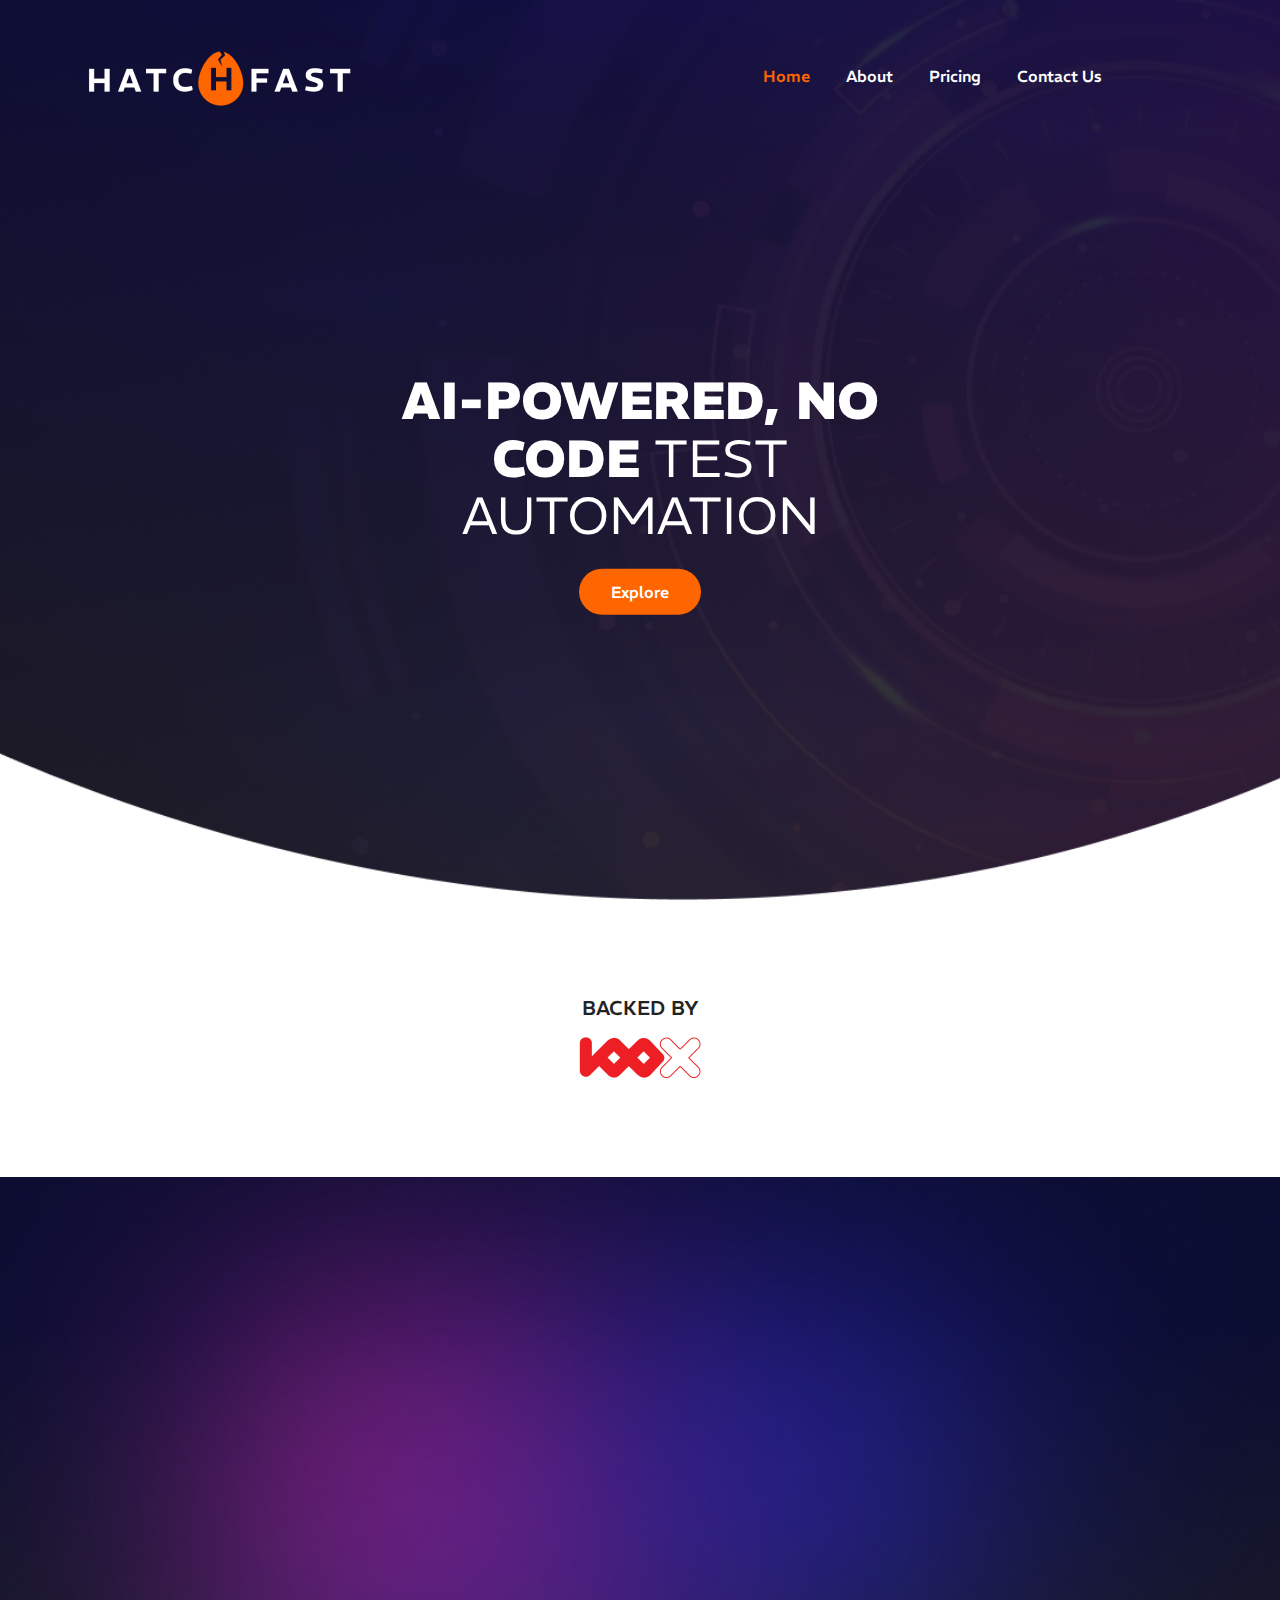
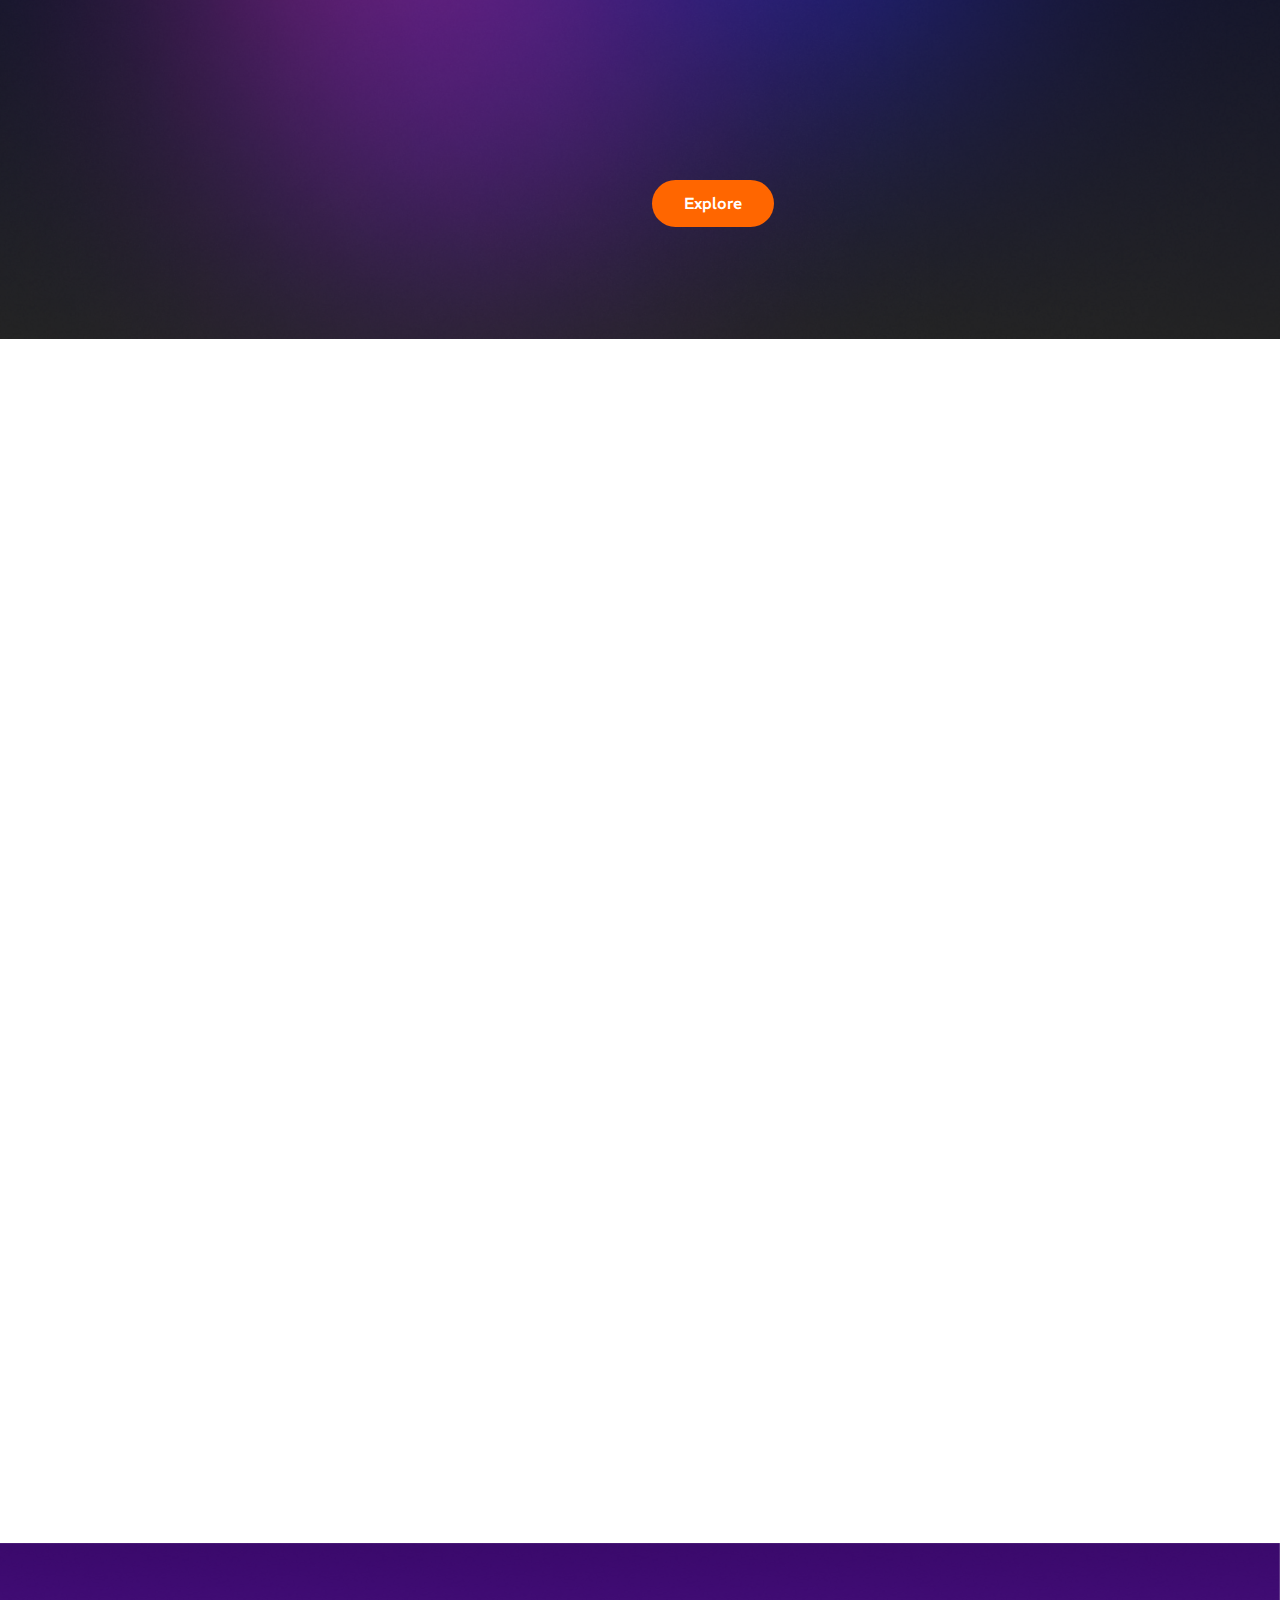
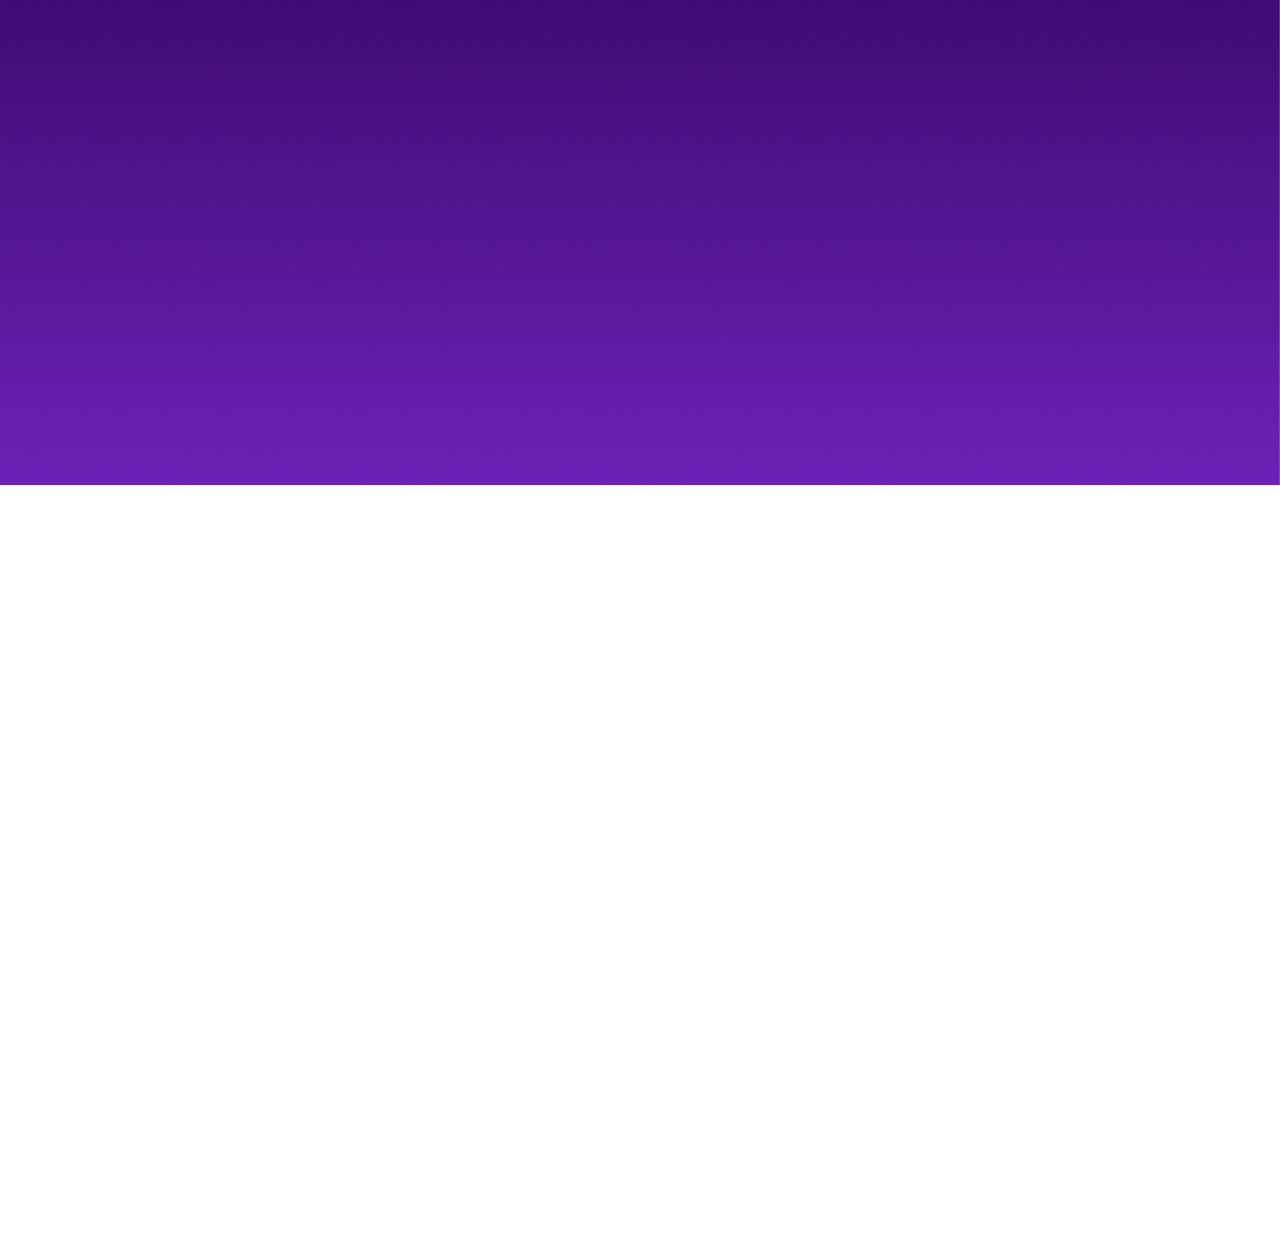
<file: index.html>
<!DOCTYPE html>
<html lang="en">

<head>
    <meta charset="UTF-8">
    <meta http-equiv="X-UA-Compatible" content="IE=edge">
    <meta name="viewport" content="width=device-width, initial-scale=1.0">
    <title>HATCHFAST</title>
    <link rel="icon" type="image/x-icon" href="assets/img/favicon/favicon.ico">

    <!-- HTML Meta Tags -->
    <meta name="description"
        content="HatchFast is an AI-driven Dev Tool that makes Functional Test Automation insanely simple. In short, we are on a mission to Simplify Test Automation. It is designed to reinforce the QA team's productivity by creating test cases 10X faster with extensive coverage. ">

    <!-- Facebook Meta Tags -->
    <meta property="og:url" content="https://nancy-dalal16.github.io/hatchfast/">
    <meta property="og:type" content="website">
    <meta property="og:title" content="HATCHFAST">
    <meta property="og:description"
        content="HatchFast is an AI-driven Dev Tool that makes Functional Test Automation insanely simple. In short, we are on a mission to Simplify Test Automation. It is designed to reinforce the QA team's productivity by creating test cases 10X faster with extensive coverage. ">
    <meta property="og:image"
        content="https://raw.githubusercontent.com/nancy-dalal16/hatchfast/main/assets/img/hatchfast_black_logo.jpg">
    <meta property="og:image:secure_url"
        content="https://raw.githubusercontent.com/nancy-dalal16/hatchfast/main/assets/img/hatchfast_black_logo.jpg" />
    <meta property="og:image:type" content="image/jpg" />
    <meta property="og:image:alt" content="website image" />

    <!-- Twitter Meta Tags -->
    <meta name="twitter:card" content="summary_large_image">
    <meta property="twitter:domain" content="nancy-dalal16.github.io">
    <meta property="twitter:url" content="https://nancy-dalal16.github.io/hatchfast/">
    <meta name="twitter:title" content="HATCHFAST">
    <meta name="twitter:description"
        content="HatchFast is an AI-driven Dev Tool that makes Functional Test Automation insanely simple. In short, we are on a mission to Simplify Test Automation. It is designed to reinforce the QA team's productivity by creating test cases 10X faster with extensive coverage. ">
    <meta name="twitter:image"
        content="https://raw.githubusercontent.com/nancy-dalal16/hatchfast/main/assets/img/hatchfast_black_logo.jpg">

    <!-- Meta Tags-->


    <!-- CSS References -->
    <link rel=" stylesheet " href="assets/css/bootstrap.min.css " />
    <link rel="stylesheet " href="assets/plugins/scroll_animation/scroll-animation.css" />
    <link rel="stylesheet " href="assets/css/common.css " />
    <link rel="stylesheet " href="assets/css/home.css " />
    <link rel="stylesheet " href="assets/css/header.css " />
    <link rel="stylesheet " href="assets/css/footer.css " />


    <!-- JS References -->
    <script src="assets/js/jquery.js "></script>

    <!-- Font References -->
    <link rel="preconnect" href="https://fonts.googleapis.com">
    <link rel="preconnect" href="https://fonts.gstatic.com" crossorigin>
    <link href="https://fonts.googleapis.com/css2?family=REM:wght@100;200;300;400;500;600;700;800;900&display=swap"
        rel="stylesheet">



    <!-- Icons References -->
    <link href='https://unpkg.com/boxicons@2.1.2/css/boxicons.min.css' rel='stylesheet'>
    <link rel="shortcut icon" href="assets/images/favicon.png" type="image/x-icon" />

</head>

<body>

    <!-- Banner Section Starts -->
    <section id="hero">
        <!--Header Starts-->
        <header class="header">
            <div class="container">
                <div class="row d-flex justify-content-between align-items-center">
                    <div class="col-2">
                        <a href="index.html" id="logo">
                            <img src="assets/img/HatchFast_Logo-Design_Inverted-Png 1.png" alt="Hatchfast Logo" />
                        </a>
                    </div>
                    <div class="col-5">
                        <div class="navigationHolder">
                            <ul class="navigation list-unstyled">
                                <li>
                                    <a href="index.html" class="active">Home</a>
                                </li>
                                <li>
                                    <a href="#soon">About</a>
                                </li>
                                <li>
                                    <a href="#soon">Pricing</a>
                                </li>
                                <li>
                                    <a href="contact.html">Contact Us</a>
                                </li>
                            </ul>
                        </div>
                        <div class="mobile-navbar-btn">
                            <i class='bx bx-menu bx-md mobile-nav-icon' name="menu-outline"></i>
                            <i class='bx bx-menu-alt-right bx-md mobile-nav-icon' name="close-outline"></i>
                        </div>
                    </div>

                </div>
            </div>
        </header>
        <!--Header Ends-->


        <div
            class="container banner-content banner-content-home d-flex justify-content-center align-items-center flex-column">
            <!-- <div class="row">
                <div class="col-md-7">
                    <h1 class="heading">
                        Bringing<br>
                        <span>process automation</span>
                        to the workplace
                    </h1>
                    <p class="mt-2">Lorem ipsum dolor sit amet, consectetur adipiscing elit, sed do eiusmod tempor
                        incididunt ut
                        labore et dolore.</p>
                    <div class="bannerBtn-holder mt-4">
                        <a href="#" class="btn-primary">Explore</a>
                    </div>
                </div>
            </div> -->
            <h1 class="heading text-center mt-5" data-aos="fade-down" data-aos-duration="4000">
                <span> AI-Powered, No Code</span>
                Test Automation
            </h1>
            <div class="bannerBtn-holder mt-4" data-aos="fade-down" data-aos-duration="4000">
                <a href="contact.html" class="btn-primary">Explore</a>
            </div>
        </div>

    </section>
    <!-- Banner Section Ends -->

    <!--Backed by 100x Section Starts-->
    <section id="backed" class="mt-5 pt-5 mb-5 pb-5">
        <div class="container d-flex justify-content-center align-items-center flex-column">
            <h4 style="opacity:1">BACKED BY</h4>
            <a class="mt-3 text-center" href="https://www.100x.vc/" target="_blank"><img src="assets/img/100x.png"
                    width="50%" alt="100x.vc logo" /></a>
        </div>
    </section>
    <!--Backed by 100x Section Ends-->

    <!--How does it works section starts-->
    <!-- <section id="how" class="page-section">
        <div class="container d-flex flex-column align-items-center" data-aos="fade-down" data-aos-duration="4000">
            <h4>OUR PROCESS</h4>
            <h1 class="mt-3 section-title" data-aos="fade-down" data-aos-duration="4000">How Does It Work</h1>
            <p class="mt-3 text-center" data-aos="fade-down" data-aos-duration="4000">Lorem ipsum dolor sit amet,
                consectetur adipiscing elit, sed do eiusmod tempor
                incididunt ut
                labore et
                dolore magna aliqua. Ut enim ad minim veniam, quis nostrud exercitation ullamco laboris nisi ut aliquip
                ex ea commodo consequat. Duis aute irure dolor in reprehenderit in voluptate velit esse cillum dolore eu
                fugiat nulla pariatur.</p>
            <img class="mt-2" src="assets/img/home/image 17.png" alt="how it works process" width="100%" />

        </div>

    </section> -->
    <!--How does it works section ends-->

    <!--About Section Starts-->
    <section id="about" class="page-section">
        <div class="container">
            <div class="row d-flex align-items-center justify-content-center">
                <div class="col-md-6 d-flex justify-content-center" data-aos="fade-down" data-aos-duration="4000">
                    <img src="assets/img/home/About-Us.png" alt="about img" class="abtimg" width="80%" />
                </div>
                <div class="col-md-6">
                    <h4 class="inverse" data-aos="fade-down" data-aos-duration="4000">ABOUT</h4>
                    <h1 class="mt-2 inverse section-title" data-aos="fade-down" data-aos-duration="4000">Explore A Whole
                        New Universe</h1>
                    <p class="mt-2 inverse" style="text-align: justify;" data-aos="fade-down" data-aos-duration="4000">
                        HatchFast is an AI-driven Dev Tool that makes Functional Test Automation insanely simple. In
                        short, we are on a mission to Simplify Test Automation. It is designed to reinforce the QA
                        team's productivity by creating test cases 10X faster with extensive coverage. HatchFast's Test
                        Automation tool lets you schedule jobs with its built-in scheduler with no third-party
                        dependency while enabling it to run on multiple computers with inbuilt driver management.</p>
                    <p class="mt-2 inverse" style="text-align: justify;" data-aos="fade-down" data-aos-duration="4000">
                        Our expertise in QA and automation with the
                        best tools and services ensures
                        a rapid and seamless
                        approach. At our core, apart from specializing in offering exceptional QA Automation Testing
                        Services, we assist businesses in achieving superior automated testing solutions that expedite
                        the testing procedures and elevate the overall software quality. </p>
                    <div class="bannerBtn-holder mt-4">
                        <a href="contact.html" class="btn-primary">Explore</a>
                    </div>
                </div>
            </div>
        </div>
    </section>

    <!--About Section Ends-->

    <!--Solutions Section Starts-->
    <section id="solution" class="page-section">
        <div class="container d-flex flex-column align-items-center" data-aos="fade-down" data-aos-duration="4000">
            <h4>SOLUTIONS</h4>
            <h1 class="mt-3 section-title" data-aos="fade-down" data-aos-duration="4000">What Do You Get</h1>
            <div class="row mt-5 d-flex justify-content-center align-items-center">
                <div class="col-md-4 ">

                    <div class="egg d-flex  justify-content-center align-items-center text-center flex-column" id="egg"
                        data-aos="fade-down" data-aos-duration="4000">
                        <div class="crack">
                            <img src="assets/img/home/crack.png" alt="crack" />
                        </div>
                        <img src="assets/img/home/fi_layers.svg" alt="icon" />
                        <p class="mt-2">Enterprise intelligence</p>
                        <div class="egg-desc">
                            <p>Runs on any platforms like Selenium, Playwright, Cypress, etc</p>
                        </div>

                    </div>

                </div>
                <div class="col-md-4">
                    <div class="egg d-flex justify-content-center align-items-center text-center flex-column" id="egg"
                        data-aos="fade-down" data-aos-duration="4000">
                        <div class="crack">
                            <img src="assets/img/home/crack.png" alt="crack" />
                        </div>
                        <img src="assets/img/home/fi_chrome.svg" alt="icon" />
                        <p class="mt-2">Double Productivity</p>
                        <div class="egg-desc">
                            <p>Amplifies the QA team’s Productivity</p>
                        </div>
                    </div>
                </div>
                <div class="col-md-4">
                    <div class="egg d-flex justify-content-center align-items-center text-center flex-column" id="egg"
                        data-aos="fade-down" data-aos-duration="4000">
                        <div class="crack">
                            <img src="assets/img/home/crack.png" alt="crack" />
                        </div>
                        <img src="assets/img/home/fi_layers.svg" alt="icon" />
                        <p class="mt-2">Zero Learning curve</p>
                        <div class="egg-desc">
                            <p>Find out the issues with multiple test runs.</p>
                        </div>
                    </div>
                </div>

                <div class="col-md-4">
                    <div class="egg d-flex justify-content-center align-items-center text-center flex-column" id="egg"
                        data-aos="fade-down" data-aos-duration="4000">
                        <div class="crack">
                            <img src="assets/img/home/crack.png" alt="crack" />
                        </div>
                        <img src="assets/img/home/fi_layers.svg" alt="icon" />
                        <p class="mt-2">10X faster test creation</p>
                        <div class="egg-desc">
                            <p>Helps test software 10X faster with extensive coverage.</p>
                        </div>
                    </div>
                </div>

                <div class="col-md-4">
                    <div class="egg d-flex justify-content-center align-items-center text-center flex-column" id="egg"
                        data-aos="fade-down" data-aos-duration="4000">
                        <div class="crack">
                            <img src="assets/img/home/crack.png" alt="crack" />
                        </div>
                        <img src="assets/img/home/fi_chrome.svg" alt="icon" />
                        <p class="mt-2">Instant manual to Automation QA</p>
                        <div class="egg-desc">
                            <p>Runs on multiple computers with inbuilt driver management</p>
                        </div>
                    </div>
                </div>

                <div class="col-md-4">
                    <div class="egg d-flex justify-content-center align-items-center text-center flex-column" id="egg"
                        data-aos="fade-down" data-aos-duration="4000">
                        <div class="crack">
                            <img src="assets/img/home/crack.png" alt="crack" />
                        </div>
                        <img src="assets/img/home/fi_layers.svg" alt="icon" />
                        <p>No Sprint</p>
                        <div class="egg-desc">
                            <p>Saves time and money by reducing repetitive tests </p>
                        </div>
                    </div>
                </div>

            </div>
        </div>
    </section>

    <!--Solutions Section Ends-->

    <!--CTA Section Starts-->
    <section id="cta" class="page-section">
        <div class="container">
            <div class="row d-flex align-items-center">
                <div class="col-md-6">
                    <!-- <img src="assets/img/home/image 18.png" alt="cta img" class="ctaimg" /> -->
                    <div class="row" data-aos="fade-down" data-aos-duration="4000">
                        <div class="col-md-1">
                            <img src="assets/img/Contact-Us_Cloud-1.png" alt="cta img" class="ctaimg cloud1" />
                        </div>
                        <div class="col-md-10">
                            <img src="assets/img/Contact-Us.png" alt="cta img" class="" width="100%" />
                        </div>
                        <div class="col-md-1">
                            <img src="assets/img/Contact-Us_Cloud-2.png" alt="cta img" class="ctaimg cloud2" />
                        </div>
                    </div>
                </div>
                <div class="col-md-6">
                    <h4 class="inverse" data-aos="fade-down" data-aos-duration="4000">CONTACT US</h4>
                    <h1 class="mt-2 inverse section-title" data-aos="fade-down" data-aos-duration="4000">Reach Out To Us
                    </h1>
                    <p class="mt-2 inverse" style="text-align: justify;" data-aos="fade-down" data-aos-duration="4000">
                        Lorem ipsum dolor sit amet, consectetur
                        adipiscing elit, sed do eiusmod tempor incididunt ut labore et dolore magna aliqua.</p>
                    <div class="bannerBtn-holder mt-4" data-aos="fade-down" data-aos-duration="4000">
                        <a href="contact.html" class="btn-primary">Explore</a>
                    </div>
                </div>
            </div>
        </div>
    </section>
    <!--CTA Section Ends-->

    <!--Coming Soon Section Starts-->
    <section id="soon" class="page-section" data-aos="fade-down" data-aos-duration="4000">
        <div class="container d-flex justify-content-center align-items-center flex-column">
            <div class="bird d-flex align-items-center justify-content-between">
                <h5 class="inverse">Detailed website</h5>
                <img src="assets/img/image 23.png" alt="hatched egg" class="m-2 hatched-egg" data-aos="fade-down"
                    data-aos-duration="4000" />
            </div>

            <h1 class="mt-2 inverse section-title">COMING SOON</h1>
        </div>
    </section>
    <!--Coming Soon Section Ends-->

    <!--Footer Section Starts-->
    <footer id="footer" data-aos="fade-down" data-aos-duration="4000">
        <div class="container d-flex justify-content-center flex-column align-items-center">
            <div class="row d-flex justify-content-center align-items-center">
                <div class="col-md-4 d-flex align-items-center flex-column">
                    <img src="assets/img/HatchFast_Logo-Design_Inverted-Png 1.png" alt="Hatchfast Logo" />
                    <div>
                        <ul class="social-links">
                            <li>
                                <a href="#"><img src="assets/img/bxl-instagram-alt (1) 1.svg"
                                        alt="instagram icon" /></a>
                            </li>

                            <li>
                                <a href="#"> <img src="assets/img/bxl-facebook-circle 1.svg" alt="facebook icon" /></a>
                            </li>

                            <li>
                                <a href="#"> <img src="assets/img/bxl-youtube (1) 1.svg" alt="youtube icon" /></a>
                            </li>

                            <li>
                                <a href="#"> <img src="assets/img/bxl-linkedin (1) 1.svg" alt="linkedin icon" /></a>
                            </li>

                        </ul>
                    </div>
                </div>

                <div class="col-md-4">
                    <div class="row">
                        <div class="col-md-6">
                            <ul class="footer-links">
                                <li><a href="index.html">Home</a></li>
                                <li><a href="#soon">About</a></li>
                            </ul>
                        </div>
                        <div class="col-md-6">
                            <ul class="footer-links">
                                <li><a href="#soon">Pricing</a></li>
                                <li><a href="contact.html">Contact Us</a></li>
                            </ul>
                        </div>
                    </div>
                </div>
                <div class="col-md-4 d-flex justify-content-center flex-column foot-contact">
                    <h6>CONTACT US</h6>
                    <p>G-707, Sollanaa SocietySno 14/40, 16 No Bus Stop Thergaon, Pune Maharashtra,
                        India – 411 033</p>
                    <h6><a href="tel:+918459737522">+91 8459737522</a></h6>
                </div>
            </div>
        </div>
        <div class="copy p-5 d-flex justify-content-center align-items-center flex-column">


            <p class="inverse text-center">Designed and Developed by <a href="https://www.studioalbatross.in/"
                    target="_blank"><b>Studio Albatross</b></a> </p>

            </p>

        </div>

    </footer>
    <!--Footer Section Ends-->



    <!-- JS References -->
    <script src="assets/js/bootstrap.min.js "></script>
    <script src="assets/plugins/scroll_animation/scroll-animation.js"></script>
    <script src="assets/js/common.js"></script>
    <script src="assets/js/header.js"></script>
</body>

</html>
</file>
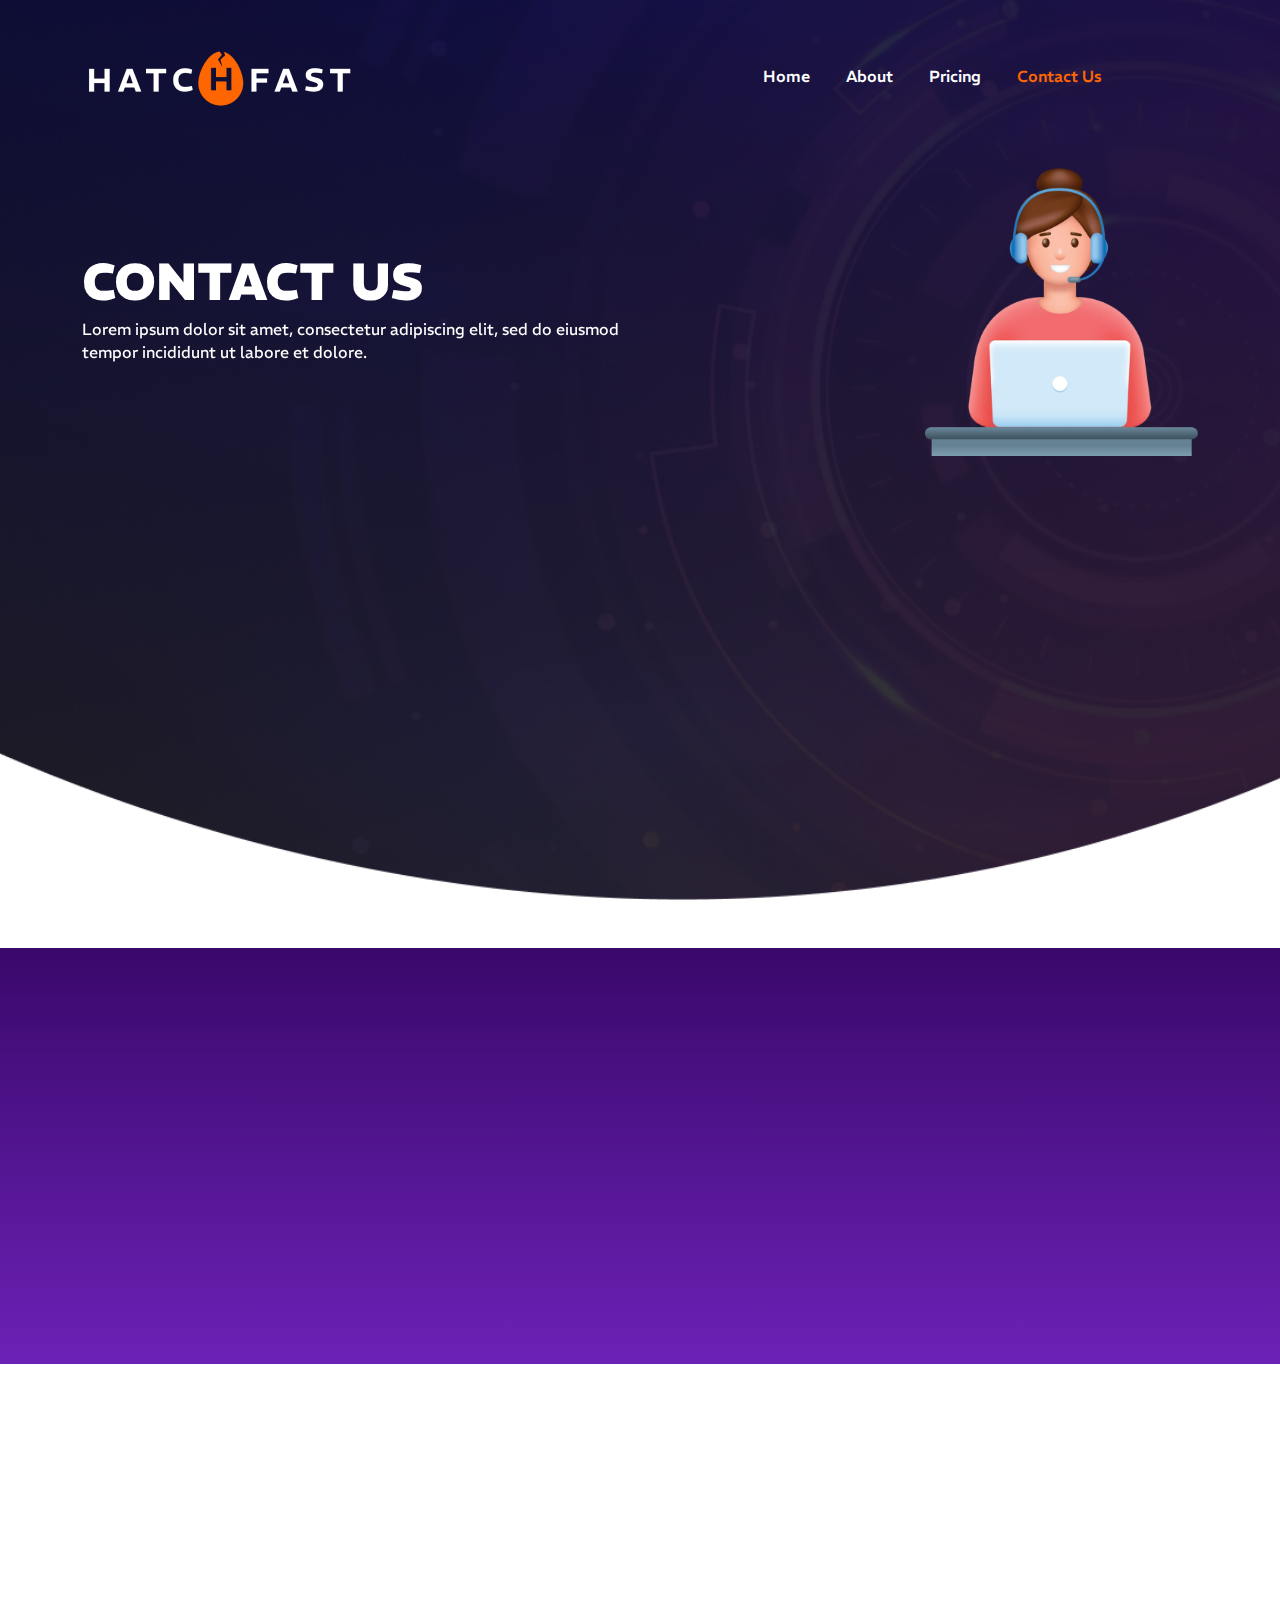
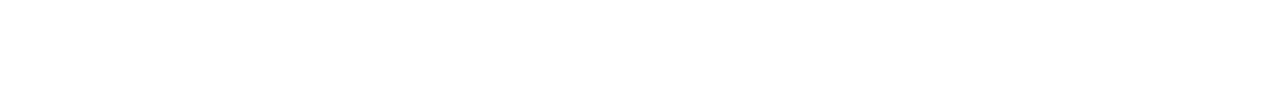
<file: contact.html>
<!DOCTYPE html>
<html lang="en">

<head>
    <meta charset="UTF-8">
    <meta http-equiv="X-UA-Compatible" content="IE=edge">
    <meta name="viewport" content="width=device-width, initial-scale=1.0">
    <title>HATCHFAST</title>
    <link rel="icon" type="image/x-icon" href="assets/img/favicon/favicon.ico">

    <!-- HTML Meta Tags -->
    <meta name="description"
        content="HatchFast is an AI-driven Dev Tool that makes Functional Test Automation insanely simple. In short, we are on a mission to Simplify Test Automation. It is designed to reinforce the QA team's productivity by creating test cases 10X faster with extensive coverage. ">

    <!-- Facebook Meta Tags -->
    <meta property="og:url" content="https://nancy-dalal16.github.io/hatchfast/">
    <meta property="og:type" content="website">
    <meta property="og:title" content="HATCHFAST">
    <meta property="og:description"
        content="HatchFast is an AI-driven Dev Tool that makes Functional Test Automation insanely simple. In short, we are on a mission to Simplify Test Automation. It is designed to reinforce the QA team's productivity by creating test cases 10X faster with extensive coverage. ">
    <meta property="og:image"
        content="https://raw.githubusercontent.com/nancy-dalal16/hatchfast/main/assets/img/hatchfast_black_logo.jpg">
    <meta property="og:image:secure_url"
        content="https://raw.githubusercontent.com/nancy-dalal16/hatchfast/main/assets/img/hatchfast_black_logo.jpg" />
    <meta property="og:image:type" content="image/jpg" />
    <meta property="og:image:alt" content="website image" />

    <!-- Twitter Meta Tags -->
    <meta name="twitter:card" content="summary_large_image">
    <meta property="twitter:domain" content="nancy-dalal16.github.io">
    <meta property="twitter:url" content="https://nancy-dalal16.github.io/hatchfast/">
    <meta name="twitter:title" content="HATCHFAST">
    <meta name="twitter:description"
        content="HatchFast is an AI-driven Dev Tool that makes Functional Test Automation insanely simple. In short, we are on a mission to Simplify Test Automation. It is designed to reinforce the QA team's productivity by creating test cases 10X faster with extensive coverage. ">
    <meta name="twitter:image"
        content="https://raw.githubusercontent.com/nancy-dalal16/hatchfast/main/assets/img/hatchfast_black_logo.jpg">

    <!-- Meta Tags-->
    <!-- CSS References -->
    <link rel=" stylesheet " href="assets/css/bootstrap.min.css " />
    <link rel="stylesheet " href="assets/plugins/scroll_animation/scroll-animation.css" />
    <link rel="stylesheet " href="assets/css/common.css " />
    <link rel="stylesheet " href="assets/css/contact.css " />
    <link rel="stylesheet " href="assets/css/header.css " />
    <link rel="stylesheet " href="assets/css/footer.css " />


    <!-- JS References -->
    <script src="assets/js/jquery.js "></script>

    <!-- Font References -->
    <link rel="preconnect" href="https://fonts.googleapis.com">
    <link rel="preconnect" href="https://fonts.gstatic.com" crossorigin>
    <link href="https://fonts.googleapis.com/css2?family=REM:wght@100;200;300;400;500;600;700;800;900&display=swap"
        rel="stylesheet">



    <!-- Icons References -->
    <link href='https://unpkg.com/boxicons@2.1.2/css/boxicons.min.css' rel='stylesheet'>
    <link rel="shortcut icon" href="assets/images/favicon.png" type="image/x-icon" />

</head>

<body>

    <!-- Banner Section Starts -->
    <section id="hero">
        <!--Header Starts-->
        <header class="header">
            <div class="container">
                <div class="row d-flex justify-content-between align-items-center">
                    <div class="col-2">
                        <a href="index.html" id="logo">
                            <img src="assets/img/HatchFast_Logo-Design_Inverted-Png 1.png" alt="Hatchfast Logo" />
                        </a>
                    </div>
                    <div class="col-5">
                        <div class="navigationHolder">
                            <ul class="navigation list-unstyled">
                                <li>
                                    <a href="index.html">Home</a>
                                </li>
                                <li>
                                    <a href="index.html/#soon">About</a>
                                </li>
                                <li>
                                    <a href="index.html/#soon">Pricing</a>
                                </li>
                                <li>
                                    <a href="contact.html" class="active">Contact Us</a>
                                </li>
                            </ul>
                        </div>
                        <div class="mobile-navbar-btn">
                            <i class='bx bx-menu bx-md mobile-nav-icon' name="menu-outline"></i>
                            <i class='bx bx-menu-alt-right bx-md mobile-nav-icon' name="close-outline"></i>
                        </div>
                    </div>

                </div>
            </div>
        </header>
        <!--Header Ends-->


        <div class="container banner-content content-contact d-flex align-items-center justify-content-center mt-5 ">
            <div class="row d-flex justify-content-between gy-5">
                <div class=" col-md-6 d-flex justify-content-center flex-column">
                    <h1 class="heading" data-aos="fade-down" data-aos-duration="4000">
                        <span>CONTACT US</span>
                    </h1>
                    <p class="mt-2" data-aos="fade-down" data-aos-duration="4000">Lorem ipsum dolor sit amet,
                        consectetur adipiscing elit, sed do eiusmod tempor
                        incididunt ut
                        labore et dolore.</p>

                </div>
                <div class="col-md-6 d-flex customer-girl" data-aos="fade-down" data-aos-duration="4000">
                    <img class="text-center" src="assets/img/contact/Customer-Care-Girl 1.png" alt="customer care girl"
                        width="50%" />
                </div>
            </div>
            <!-- <h1 class="heading text-center">
                <span> AI Powered</span> Automation Testing
                <span>NO</span> Code, <span>ONE</span> click.
            </h1>
            <div class="bannerBtn-holder mt-4">
                <a href="#" class="btn-primary">Explore</a>
            </div> -->
        </div>



    </section>
    <!-- Banner Section Ends -->

    <!--Cards Section Starts-->
    <!-- <section id="addcard">
        <div class="address-cards mt-5">
            <div class="container ">
                <div class="row d-flex justify-content-center align-items-center gy-5">
                    <div class="col-md-4">
                        <div class="card d-flex flex-column justify-content-center align-items-center"
                            data-aos="fade-down" data-aos-duration="4000">
                            <img src="assets/img/contact/Location.png" class="add-icon" alt="location icon" />
                            <h4 class="mt-3">Address</h4>
                            <p class="mt-2 text-center">G-707, Sollanaa Society Sno 14/40, 16 No Bus Stop Thergaon, Pune
                                Maharashtra, India – 411
                                033</p>
                        </div>
                    </div>
                    <div class="col-md-4">
                        <div class="card d-flex flex-column justify-content-center align-items-center"
                            data-aos="fade-down" data-aos-duration="4000">
                            <img src="assets/img/contact/Call.png" class="add-icon" alt="call icon" />
                            <h4 class="mt-3">Call us</h4>
                            <p class="mt-2 text-center"><a href="tel:+918459737522">+91 8459737522</a></p>
                        </div>
                    </div>
                    <div class="col-md-4">
                        <div class="card d-flex flex-column justify-content-center align-items-center"
                            data-aos="fade-down" data-aos-duration="4000">
                            <img src="assets/img/contact/Mail.png" class="add-icon" alt="mail icon" />
                            <h4 class="mt-3">Email</h4>
                            <p class="mt-2 text-center"><a
                                    href="mailto:contactus@hatchfast.com">contactus@hatchfast.com</a>
                            </p>
                        </div>
                    </div>
                </div>
            </div>
        </div>
    </section> -->
    <!--Cards Section Ends-->

    <!--Map Section Starts-->
    <!-- <section id="map" data-aos="fade-down" data-aos-duration="4000">
        <iframe
            src="https://www.google.com/maps/embed?pb=!1m18!1m12!1m3!1d3781.1811022643915!2d73.76692097993295!3d18.610922337378298!2m3!1f0!2f0!3f0!3m2!1i1024!2i768!4f13.1!3m3!1m2!1s0x3bc2b9916f13c3f7%3A0x2c819b5248ada2fc!2sHatchFast%20Software%20Labs!5e0!3m2!1sen!2sin!4v1698256698642!5m2!1sen!2sin"
            width="100%" height="450" style="border:0;" allowfullscreen="" loading="lazy"
            referrerpolicy="no-referrer-when-downgrade"></iframe>
    </section> -->

    <!--Map Section Ends-->

    <!--Hubspot Contact Form Starts-->
    <section id="contactform" class="page-section mt-5">
        <div class="container d-flex justify-content-center align-items-center flex-column">
            <h4 class="inverse" data-aos="fade-down" data-aos-duration="4000">CONTACT US</h4>
            <h1 class="mt-2 inverse section-title" data-aos="fade-down" data-aos-duration="4000">Get In Touch</h1>

        </div>
        <div class="container col-md-6 mt-5" data-aos="fade-down" data-aos-duration="4000">
            <script charset="utf-8" type="text/javascript" src="//js.hsforms.net/forms/embed/v2.js"></script>
            <script>
                hbspt.forms.create({
                    region: "na1",
                    portalId: "24200290",
                    formId: "5a5d90a4-5fac-494c-ada0-4e4b8a33b046"
                });
            </script>
        </div>
    </section>
    <!--Hubspot Contact Form Ends-->

    <!--Footer Section Starts-->
    <footer id="footer" data-aos="fade-down" data-aos-duration="4000">
        <div class="container d-flex justify-content-center flex-column align-items-center">
            <div class="row d-flex justify-content-center align-items-center">
                <div class="col-md-4 d-flex align-items-center flex-column">
                    <img src="assets/img/HatchFast_Logo-Design_Inverted-Png 1.png" alt="Hatchfast Logo" />
                    <div>
                        <ul class="social-links">
                            <li>
                                <a href="#"><img src="assets/img/bxl-instagram-alt (1) 1.svg"
                                        alt="instagram icon" /></a>
                            </li>

                            <li>
                                <a href="#"> <img src="assets/img/bxl-facebook-circle 1.svg" alt="facebook icon" /></a>
                            </li>

                            <li>
                                <a href="#"> <img src="assets/img/bxl-youtube (1) 1.svg" alt="youtube icon" /></a>
                            </li>

                            <li>
                                <a href="#"> <img src="assets/img/bxl-linkedin (1) 1.svg" alt="linkedin icon" /></a>
                            </li>

                        </ul>
                    </div>
                </div>

                <div class="col-md-4">
                    <div class="row">
                        <div class="col-md-6">
                            <ul class="footer-links">
                                <li><a href="index.html">Home</a></li>
                                <li><a href="index.html/#soon">About</a></li>
                            </ul>
                        </div>
                        <div class="col-md-6">
                            <ul class="footer-links">
                                <li><a href="index.html/#soon">Pricing</a></li>
                                <li><a href="contact.html">Contact Us</a></li>
                            </ul>
                        </div>
                    </div>
                </div>
                <div class="col-md-4 d-flex justify-content-center flex-column foot-contact">
                    <h6>CONTACT US</h6>
                    <p>G-707, Sollanaa SocietySno 14/40, 16 No Bus Stop Thergaon, Pune Maharashtra,
                        India – 411 033</p>
                    <h6><a href="tel:+918459737522">+91 8459737522</a></h6>
                </div>

            </div>

        </div>
        <div class="copy p-5 d-flex justify-content-center align-items-center flex-column">


            <p class="inverse text-center">Designed and Developed by <a href="https://www.studioalbatross.in/"
                    target="_blank"><b>Studio Albatross</b></a> </p>
            </p>

        </div>


    </footer>
    <!--Footer Section Ends-->



    <!-- JS References -->
    <script src="assets/js/bootstrap.min.js "></script>
    <script src="assets/plugins/scroll_animation/scroll-animation.js"></script>
    <script src="assets/js/common.js"></script>
    <script src="assets/js/header.js"></script>
</body>

</html>
</file>
<file: assets/css/common.css>
p,
h1,
h2,
h3,
h4,
h5,
h6,
ol,
ul {
    padding: 0;
    margin: 0;
}

html {
    font-size: 16px;
}

body {
    padding: 0;
    margin: 0;
    font-family: 'REM';
    box-sizing: border-box;
    overflow-x: hidden;
}

a,
a:hover,
a:focus {
    text-decoration: none;
}

p {
    margin-bottom: 8px;
    line-height: 1.4rem;
    color: #232323B2;
    font-size: 1rem;
}

:root {
    --primary: #FF6600;
    --purple: #6B21B5;
    --blue: #2F2BD7;
    --pink: #D72BBC;
    --black: #232323;
    --gray: #A8B0C0;
    --lightgray: #CCDAE7;
    --white: #fff;
    --extrabold: 800;
    --bold: 700;
    --medium: 600;
    --semibold: 500;
    --regular: 400;
    --light: 300;
}

.inverse {
    color: var(--white)
}

.page-section {
    padding: 7rem 0px;
}


.btn-primary {
    font-size: 1rem;
    /* padding: 0.62rem 2.25rem; */
    padding: 0.2rem 2rem;
    border-radius: 1.8rem;
    background: var(--primary);
    color: var(--white);
    transition: all 0.3s;
    font-weight: var(--semibold);
    display: inline-block;
}

.btn-primary:hover {
    background: linear-gradient(90deg, #FF6600, #D72BBC, #6B21B5);
}

.btn-primary:focus {
    outline: unset;
    box-shadow: unset;
    background: initial;
    background: var(--primary);
    color: var(--white);
}

h4 {
    color: var(--black);
    font-size: 1.25rem;
    line-height: 24px;
    font-weight: var(--semibold);
    opacity: 0.5;
}

#hero {
    background: url('../img/Mask\ group\ \(1\).png');
    background-repeat: no-repeat;
    background-size: cover;
    background-position: center bottom;
    height: 100vh;
}


.section-title {
    font-size: 3.75rem;
    font-weight: var(--medium);
    line-height: 4rem;
}


#cta {
    background: url('../img/Rectangle\ 1.png');
    background-repeat: no-repeat;
    background-size: cover;
    background-position: center bottom;
    z-index: 1;
    position: relative;
}

#cta .cloud2 {
    position: relative;
    top: 60%;
    right: 500%;
}

.cloud1 {
    animation: updown 2s ease infinite;
}

.cloud2 {
    animation: updown 3s ease infinite;
}

@keyframes updown {
    0% {
        transform: translateY(-7%);
    }

    50% {
        transform: translateY(0%);
    }

    100% {
        transform: translateY(-7%);
    }
}

@keyframes updown2 {
    0% {
        transform: translateY(-5%);
    }

    50% {
        transform: translateY(0%);
    }

    100% {
        transform: translateY(-5%);
    }
}

.hatched-egg {
    animation: updown2 2s ease infinite;
}

@media(max-width:680px) {

    .page-section {
        padding: 5rem 0rem;
    }

    .section-title {
        font-size: 2.25rem;
        line-height: 3rem;
    }

    #cta .cloud2 {
        position: relative;
        top: 0%;
        right: -60%;
    }
}
</file>
<file: assets/css/home.css>
#about {
    background: url('../img/bg.png');
    background-repeat: no-repeat;
    background-size: cover;
    background-position: center;
}

.egg {
    height: 350px;
    width: 290px;
    background: rgba(255, 255, 255, 0.50);
    box-shadow: 0px 1px 20px 1px rgba(47, 43, 215, 0.10);
    border-radius: 100% / 125% 125% 80% 80%;
    margin: 2rem 2rem;
    padding: 1rem 2rem;
}

.egg img {
    width: 18%;
}

.egg p {
    font-size: 1.5rem;
    line-height: 2.25rem;
    color: var(--black);
    font-weight: var(--medium);
}

#egg .crack {
    visibility: hidden;
}

#egg .egg-desc p {
    display: none;
}

#egg:hover .crack {
    visibility: visible;
    width: 60%;
    position: absolute;
    margin-top: -18rem;
    margin-left: -0.5rem;
}

#egg:hover .egg-desc p {
    display: block;
    font-size: 0.8rem;
    line-height: 24px;
    font-weight: var(--regular);
}

.egg:hover {
    transform: scale(1.1);
}

#soon {
    background: url('../img/home/Group\ 54.png');
    background-repeat: no-repeat;
    background-size: cover;
    background-position: center;
    padding-bottom: 15rem;
    margin-top: -50px;
}

#soon h5 {
    text-transform: uppercase;
    font-size: 1.8rem;
    line-height: 60px;
}

.abtimg {
    animation: updown 3s ease infinite;
}

@keyframes updown {
    0% {
        transform: translateY(-3%);
    }

    50% {
        transform: translateY(0%);
    }

    100% {
        transform: translateY(-3%);
    }
}



@media(max-width:680px) {


    #soon h5 {
        font-size: 1.5rem;
    }
}
</file>
<file: assets/css/header.css>
header {
    padding: 1.5rem 0px;
    position: relative;
    top: 1rem;
    width: 100%;
    z-index: 20;
}

/* #logo {
    display: block;
    width: fit-content;
}

#logo img {
    max-width: 100%;
} */

.navigation li {
    display: inline-block;
}

.navigation li a {
    display: block;
    padding: 1rem;
    color: var(--white);
    transition: all 0.3s;
    font-weight: var(--semibold);
    font-size: 1rem;
}

.navigation li a:hover,
.navigation li a.active {
    color: var(--primary);
}


.mobile-navbar-btn {
    display: none;
    background: transparent;
    cursor: pointer;
}

.mobile-nav-icon {
    color: var(--white);
}


.mobile-nav-icon[name="close-outline"] {
    display: none;
}


.banner-content-home {
    transform: translate(0%, 70%);
    width: 50%;
}

.banner-content h1 {
    color: var(--white);
    font-size: 3.25rem;
    line-height: 3.6rem;
    font-weight: var(--light);
    text-transform: uppercase;
}

.banner-content h1 span {
    font-weight: var(--extrabold);
}

.banner-content p {
    color: var(--white);
    opacity: 0.7;
}

@media(max-width:992px) {
    .mobile-navbar-btn {
        display: flex;
        justify-content: flex-end;
        align-items: center;
        z-index: 999;
        color: var(--white);
    }

    header {
        position: relative;
    }

    .navigationHolder {
        /* display: none; */
        width: 96%;
        /* height: 40vh; */
        background: #0B0D31;
        position: absolute;
        top: 5rem;
        left: 0;
        display: flex;
        justify-content: center;
        align-items: center;
        transform: translateY(-100%);
        transition: all 0.7s ease;
        opacity: 0;
        visibility: hidden;
        pointer-events: none;
        z-index: 999;
        margin: 8px;
        height: 100vh;
    }

    .navigation li {
        width: 100%;
    }

    .navigation {
        flex-direction: column;
        align-items: flex-start;
        justify-content: center;
        width: 100%;
        gap: 0.5rem;

    }

    .navigation li a {
        display: block !important;
        text-align: center;
        padding: 0.5rem;
        font-size: 1.5rem;
    }

    .active .navigationHolder {
        transform: translateY(0);
        opacity: 1;
        visibility: visible;
        pointer-events: auto;

    }

    .active .mobile-navbar-btn .mobile-nav-icon[name="close-outline"] {
        display: block;
    }

    .active .mobile-navbar-btn .mobile-nav-icon[name="menu-outline"] {
        display: none;
    }

    .mobile-nav-icon {
        max-width: 3rem;
    }


    #logo img {
        max-width: 15rem;
    }

    .right-head {
        display: flex;
        align-items: center;
        justify-content: space-between;
    }
}


@media(max-width:680px) {

    .text-right .btn-primary {
        font-size: 0.8rem;
        padding: 0.5rem 0.5rem;
    }

    .banner-content h1 {
        font-size: 2.25rem;
        line-height: 3rem;
        transform: translate(0%, -10%);
    }

    .banner-content-home {
        transform: translate(0%, 50%);
        width: 77%;
    }

}
</file>
<file: assets/css/footer.css>
#footer {
    background: url('../img/footerbg.png');
    background-repeat: no-repeat;
    background-size: cover;
    background-position: top center;
    z-index: 2;
    position: relative;
    margin-top: -8rem;
    padding-top: 7rem;
}

.footer-links li {
    color: var(--white);
}

.footer-links li a {
    color: var(--white);
    font-size: 1rem;
    font-weight: var(--semibold);
    line-height: 40px;
    text-transform: uppercase;
}

#footer h6,
a {
    color: var(--white);
    font-size: 1rem;
    font-weight: var(--semibold);
    line-height: 40px;
}

#footer p {
    opacity: 0.7;
    color: var(--white);
}

#footer a:hover {
    color: var(--primary);
}

.social-links {
    display: flex;
}

.social-links li {
    list-style: none;
    margin: 8px;
}

/* .social-links li img {
    width: 30px;
} */

.social-links li {
    background: linear-gradient(229deg, rgba(255, 102, 0, 0.50) 0%, rgba(215, 43, 188, 0.50) 50.13%, rgba(107, 33, 181, 0.50) 101.53%);
    padding: 0px 8px;
    border-radius: 50%;
}

.social-links li:hover {
    background: var(--primary);
}

@media only screen and (min-width:2560px) {
    #footer {
        margin-top: -9rem;
    }
}

@media(max-width:680px) {
    .footer-links {
        display: flex;
        flex-direction: column;
        justify-content: center;
        align-items: center;
    }

    .footer-links li {
        list-style: none;
    }

    #footer .foot-contact {
        display: flex;
        align-items: center;
    }

    #footer .foot-contact p {
        text-align: center;
    }

    .foot-contact h6 {
        display: none;
    }
}
</file>
<file: assets/css/contact.css>
.customer-girl {
    display: flex;
    justify-content: end;
}

.address-cards {
    padding-bottom: 5rem;
}

#addcard {
    margin-top: -18rem;
}

.add-icon {
    width: 15%;
}

.card {
    padding: 2.5rem 4.5rem;
    border-radius: 10px;
    background: #FFF;
    box-shadow: 0px 1px 10px 1px rgba(0, 0, 0, 0.10);
    height: 16rem;

}

.card h4 {
    color: var(--black);
    font-size: 1.5rem;
    line-height: 30px;
    font-weight: var(--medium);
    opacity: 1;
}

.card p {
    opacity: 1;
    color: var(--black)
}

.card p a {
    color: var(--black);
}

.card p a:hover {
    color: var(--primary);
}

#contactform {
    /* background: url('../img/contact/Rectangle\ 1.png'); */
    background: linear-gradient(180deg, #39086A -1.53%, #6B21B5 98.47%);
    ;
    padding-bottom: 10rem;
    margin-bottom: 3rem;
    margin-top: -1rem;
}

.hs-form__virality-link iframe {
    display: none;
}

@media(max-width:680px) {

    .content-contact .row {
        flex-direction: column-reverse;
    }

    .customer-girl {
        display: flex;
        justify-content: center;
    }

    .content-contact .heading,
    .content-contact p {
        text-align: center;
    }

    #addcard {
        margin-top: -10rem;
    }


    .card {
        padding: 2rem;
    }
}
</file>
<file: assets/plugins/scroll_animation/scroll-animation.css>
[data-aos][data-aos][data-aos-duration="50"],body[data-aos-duration="50"] [data-aos]{transition-duration:50ms}[data-aos][data-aos][data-aos-delay="50"],body[data-aos-delay="50"] [data-aos]{transition-delay:0}[data-aos][data-aos][data-aos-delay="50"].aos-animate,body[data-aos-delay="50"] [data-aos].aos-animate{transition-delay:50ms}[data-aos][data-aos][data-aos-duration="100"],body[data-aos-duration="100"] [data-aos]{transition-duration:.1s}[data-aos][data-aos][data-aos-delay="100"],body[data-aos-delay="100"] [data-aos]{transition-delay:0}[data-aos][data-aos][data-aos-delay="100"].aos-animate,body[data-aos-delay="100"] [data-aos].aos-animate{transition-delay:.1s}[data-aos][data-aos][data-aos-duration="150"],body[data-aos-duration="150"] [data-aos]{transition-duration:.15s}[data-aos][data-aos][data-aos-delay="150"],body[data-aos-delay="150"] [data-aos]{transition-delay:0}[data-aos][data-aos][data-aos-delay="150"].aos-animate,body[data-aos-delay="150"] [data-aos].aos-animate{transition-delay:.15s}[data-aos][data-aos][data-aos-duration="200"],body[data-aos-duration="200"] [data-aos]{transition-duration:.2s}[data-aos][data-aos][data-aos-delay="200"],body[data-aos-delay="200"] [data-aos]{transition-delay:0}[data-aos][data-aos][data-aos-delay="200"].aos-animate,body[data-aos-delay="200"] [data-aos].aos-animate{transition-delay:.2s}[data-aos][data-aos][data-aos-duration="250"],body[data-aos-duration="250"] [data-aos]{transition-duration:.25s}[data-aos][data-aos][data-aos-delay="250"],body[data-aos-delay="250"] [data-aos]{transition-delay:0}[data-aos][data-aos][data-aos-delay="250"].aos-animate,body[data-aos-delay="250"] [data-aos].aos-animate{transition-delay:.25s}[data-aos][data-aos][data-aos-duration="300"],body[data-aos-duration="300"] [data-aos]{transition-duration:.3s}[data-aos][data-aos][data-aos-delay="300"],body[data-aos-delay="300"] [data-aos]{transition-delay:0}[data-aos][data-aos][data-aos-delay="300"].aos-animate,body[data-aos-delay="300"] [data-aos].aos-animate{transition-delay:.3s}[data-aos][data-aos][data-aos-duration="350"],body[data-aos-duration="350"] [data-aos]{transition-duration:.35s}[data-aos][data-aos][data-aos-delay="350"],body[data-aos-delay="350"] [data-aos]{transition-delay:0}[data-aos][data-aos][data-aos-delay="350"].aos-animate,body[data-aos-delay="350"] [data-aos].aos-animate{transition-delay:.35s}[data-aos][data-aos][data-aos-duration="400"],body[data-aos-duration="400"] [data-aos]{transition-duration:.4s}[data-aos][data-aos][data-aos-delay="400"],body[data-aos-delay="400"] [data-aos]{transition-delay:0}[data-aos][data-aos][data-aos-delay="400"].aos-animate,body[data-aos-delay="400"] [data-aos].aos-animate{transition-delay:.4s}[data-aos][data-aos][data-aos-duration="450"],body[data-aos-duration="450"] [data-aos]{transition-duration:.45s}[data-aos][data-aos][data-aos-delay="450"],body[data-aos-delay="450"] [data-aos]{transition-delay:0}[data-aos][data-aos][data-aos-delay="450"].aos-animate,body[data-aos-delay="450"] [data-aos].aos-animate{transition-delay:.45s}[data-aos][data-aos][data-aos-duration="500"],body[data-aos-duration="500"] [data-aos]{transition-duration:.5s}[data-aos][data-aos][data-aos-delay="500"],body[data-aos-delay="500"] [data-aos]{transition-delay:0}[data-aos][data-aos][data-aos-delay="500"].aos-animate,body[data-aos-delay="500"] [data-aos].aos-animate{transition-delay:.5s}[data-aos][data-aos][data-aos-duration="550"],body[data-aos-duration="550"] [data-aos]{transition-duration:.55s}[data-aos][data-aos][data-aos-delay="550"],body[data-aos-delay="550"] [data-aos]{transition-delay:0}[data-aos][data-aos][data-aos-delay="550"].aos-animate,body[data-aos-delay="550"] [data-aos].aos-animate{transition-delay:.55s}[data-aos][data-aos][data-aos-duration="600"],body[data-aos-duration="600"] [data-aos]{transition-duration:.6s}[data-aos][data-aos][data-aos-delay="600"],body[data-aos-delay="600"] [data-aos]{transition-delay:0}[data-aos][data-aos][data-aos-delay="600"].aos-animate,body[data-aos-delay="600"] [data-aos].aos-animate{transition-delay:.6s}[data-aos][data-aos][data-aos-duration="650"],body[data-aos-duration="650"] [data-aos]{transition-duration:.65s}[data-aos][data-aos][data-aos-delay="650"],body[data-aos-delay="650"] [data-aos]{transition-delay:0}[data-aos][data-aos][data-aos-delay="650"].aos-animate,body[data-aos-delay="650"] [data-aos].aos-animate{transition-delay:.65s}[data-aos][data-aos][data-aos-duration="700"],body[data-aos-duration="700"] [data-aos]{transition-duration:.7s}[data-aos][data-aos][data-aos-delay="700"],body[data-aos-delay="700"] [data-aos]{transition-delay:0}[data-aos][data-aos][data-aos-delay="700"].aos-animate,body[data-aos-delay="700"] [data-aos].aos-animate{transition-delay:.7s}[data-aos][data-aos][data-aos-duration="750"],body[data-aos-duration="750"] [data-aos]{transition-duration:.75s}[data-aos][data-aos][data-aos-delay="750"],body[data-aos-delay="750"] [data-aos]{transition-delay:0}[data-aos][data-aos][data-aos-delay="750"].aos-animate,body[data-aos-delay="750"] [data-aos].aos-animate{transition-delay:.75s}[data-aos][data-aos][data-aos-duration="800"],body[data-aos-duration="800"] [data-aos]{transition-duration:.8s}[data-aos][data-aos][data-aos-delay="800"],body[data-aos-delay="800"] [data-aos]{transition-delay:0}[data-aos][data-aos][data-aos-delay="800"].aos-animate,body[data-aos-delay="800"] [data-aos].aos-animate{transition-delay:.8s}[data-aos][data-aos][data-aos-duration="850"],body[data-aos-duration="850"] [data-aos]{transition-duration:.85s}[data-aos][data-aos][data-aos-delay="850"],body[data-aos-delay="850"] [data-aos]{transition-delay:0}[data-aos][data-aos][data-aos-delay="850"].aos-animate,body[data-aos-delay="850"] [data-aos].aos-animate{transition-delay:.85s}[data-aos][data-aos][data-aos-duration="900"],body[data-aos-duration="900"] [data-aos]{transition-duration:.9s}[data-aos][data-aos][data-aos-delay="900"],body[data-aos-delay="900"] [data-aos]{transition-delay:0}[data-aos][data-aos][data-aos-delay="900"].aos-animate,body[data-aos-delay="900"] [data-aos].aos-animate{transition-delay:.9s}[data-aos][data-aos][data-aos-duration="950"],body[data-aos-duration="950"] [data-aos]{transition-duration:.95s}[data-aos][data-aos][data-aos-delay="950"],body[data-aos-delay="950"] [data-aos]{transition-delay:0}[data-aos][data-aos][data-aos-delay="950"].aos-animate,body[data-aos-delay="950"] [data-aos].aos-animate{transition-delay:.95s}[data-aos][data-aos][data-aos-duration="1000"],body[data-aos-duration="1000"] [data-aos]{transition-duration:1s}[data-aos][data-aos][data-aos-delay="1000"],body[data-aos-delay="1000"] [data-aos]{transition-delay:0}[data-aos][data-aos][data-aos-delay="1000"].aos-animate,body[data-aos-delay="1000"] [data-aos].aos-animate{transition-delay:1s}[data-aos][data-aos][data-aos-duration="1050"],body[data-aos-duration="1050"] [data-aos]{transition-duration:1.05s}[data-aos][data-aos][data-aos-delay="1050"],body[data-aos-delay="1050"] [data-aos]{transition-delay:0}[data-aos][data-aos][data-aos-delay="1050"].aos-animate,body[data-aos-delay="1050"] [data-aos].aos-animate{transition-delay:1.05s}[data-aos][data-aos][data-aos-duration="1100"],body[data-aos-duration="1100"] [data-aos]{transition-duration:1.1s}[data-aos][data-aos][data-aos-delay="1100"],body[data-aos-delay="1100"] [data-aos]{transition-delay:0}[data-aos][data-aos][data-aos-delay="1100"].aos-animate,body[data-aos-delay="1100"] [data-aos].aos-animate{transition-delay:1.1s}[data-aos][data-aos][data-aos-duration="1150"],body[data-aos-duration="1150"] [data-aos]{transition-duration:1.15s}[data-aos][data-aos][data-aos-delay="1150"],body[data-aos-delay="1150"] [data-aos]{transition-delay:0}[data-aos][data-aos][data-aos-delay="1150"].aos-animate,body[data-aos-delay="1150"] [data-aos].aos-animate{transition-delay:1.15s}[data-aos][data-aos][data-aos-duration="1200"],body[data-aos-duration="1200"] [data-aos]{transition-duration:1.2s}[data-aos][data-aos][data-aos-delay="1200"],body[data-aos-delay="1200"] [data-aos]{transition-delay:0}[data-aos][data-aos][data-aos-delay="1200"].aos-animate,body[data-aos-delay="1200"] [data-aos].aos-animate{transition-delay:1.2s}[data-aos][data-aos][data-aos-duration="1250"],body[data-aos-duration="1250"] [data-aos]{transition-duration:1.25s}[data-aos][data-aos][data-aos-delay="1250"],body[data-aos-delay="1250"] [data-aos]{transition-delay:0}[data-aos][data-aos][data-aos-delay="1250"].aos-animate,body[data-aos-delay="1250"] [data-aos].aos-animate{transition-delay:1.25s}[data-aos][data-aos][data-aos-duration="1300"],body[data-aos-duration="1300"] [data-aos]{transition-duration:1.3s}[data-aos][data-aos][data-aos-delay="1300"],body[data-aos-delay="1300"] [data-aos]{transition-delay:0}[data-aos][data-aos][data-aos-delay="1300"].aos-animate,body[data-aos-delay="1300"] [data-aos].aos-animate{transition-delay:1.3s}[data-aos][data-aos][data-aos-duration="1350"],body[data-aos-duration="1350"] [data-aos]{transition-duration:1.35s}[data-aos][data-aos][data-aos-delay="1350"],body[data-aos-delay="1350"] [data-aos]{transition-delay:0}[data-aos][data-aos][data-aos-delay="1350"].aos-animate,body[data-aos-delay="1350"] [data-aos].aos-animate{transition-delay:1.35s}[data-aos][data-aos][data-aos-duration="1400"],body[data-aos-duration="1400"] [data-aos]{transition-duration:1.4s}[data-aos][data-aos][data-aos-delay="1400"],body[data-aos-delay="1400"] [data-aos]{transition-delay:0}[data-aos][data-aos][data-aos-delay="1400"].aos-animate,body[data-aos-delay="1400"] [data-aos].aos-animate{transition-delay:1.4s}[data-aos][data-aos][data-aos-duration="1450"],body[data-aos-duration="1450"] [data-aos]{transition-duration:1.45s}[data-aos][data-aos][data-aos-delay="1450"],body[data-aos-delay="1450"] [data-aos]{transition-delay:0}[data-aos][data-aos][data-aos-delay="1450"].aos-animate,body[data-aos-delay="1450"] [data-aos].aos-animate{transition-delay:1.45s}[data-aos][data-aos][data-aos-duration="1500"],body[data-aos-duration="1500"] [data-aos]{transition-duration:1.5s}[data-aos][data-aos][data-aos-delay="1500"],body[data-aos-delay="1500"] [data-aos]{transition-delay:0}[data-aos][data-aos][data-aos-delay="1500"].aos-animate,body[data-aos-delay="1500"] [data-aos].aos-animate{transition-delay:1.5s}[data-aos][data-aos][data-aos-duration="1550"],body[data-aos-duration="1550"] [data-aos]{transition-duration:1.55s}[data-aos][data-aos][data-aos-delay="1550"],body[data-aos-delay="1550"] [data-aos]{transition-delay:0}[data-aos][data-aos][data-aos-delay="1550"].aos-animate,body[data-aos-delay="1550"] [data-aos].aos-animate{transition-delay:1.55s}[data-aos][data-aos][data-aos-duration="1600"],body[data-aos-duration="1600"] [data-aos]{transition-duration:1.6s}[data-aos][data-aos][data-aos-delay="1600"],body[data-aos-delay="1600"] [data-aos]{transition-delay:0}[data-aos][data-aos][data-aos-delay="1600"].aos-animate,body[data-aos-delay="1600"] [data-aos].aos-animate{transition-delay:1.6s}[data-aos][data-aos][data-aos-duration="1650"],body[data-aos-duration="1650"] [data-aos]{transition-duration:1.65s}[data-aos][data-aos][data-aos-delay="1650"],body[data-aos-delay="1650"] [data-aos]{transition-delay:0}[data-aos][data-aos][data-aos-delay="1650"].aos-animate,body[data-aos-delay="1650"] [data-aos].aos-animate{transition-delay:1.65s}[data-aos][data-aos][data-aos-duration="1700"],body[data-aos-duration="1700"] [data-aos]{transition-duration:1.7s}[data-aos][data-aos][data-aos-delay="1700"],body[data-aos-delay="1700"] [data-aos]{transition-delay:0}[data-aos][data-aos][data-aos-delay="1700"].aos-animate,body[data-aos-delay="1700"] [data-aos].aos-animate{transition-delay:1.7s}[data-aos][data-aos][data-aos-duration="1750"],body[data-aos-duration="1750"] [data-aos]{transition-duration:1.75s}[data-aos][data-aos][data-aos-delay="1750"],body[data-aos-delay="1750"] [data-aos]{transition-delay:0}[data-aos][data-aos][data-aos-delay="1750"].aos-animate,body[data-aos-delay="1750"] [data-aos].aos-animate{transition-delay:1.75s}[data-aos][data-aos][data-aos-duration="1800"],body[data-aos-duration="1800"] [data-aos]{transition-duration:1.8s}[data-aos][data-aos][data-aos-delay="1800"],body[data-aos-delay="1800"] [data-aos]{transition-delay:0}[data-aos][data-aos][data-aos-delay="1800"].aos-animate,body[data-aos-delay="1800"] [data-aos].aos-animate{transition-delay:1.8s}[data-aos][data-aos][data-aos-duration="1850"],body[data-aos-duration="1850"] [data-aos]{transition-duration:1.85s}[data-aos][data-aos][data-aos-delay="1850"],body[data-aos-delay="1850"] [data-aos]{transition-delay:0}[data-aos][data-aos][data-aos-delay="1850"].aos-animate,body[data-aos-delay="1850"] [data-aos].aos-animate{transition-delay:1.85s}[data-aos][data-aos][data-aos-duration="1900"],body[data-aos-duration="1900"] [data-aos]{transition-duration:1.9s}[data-aos][data-aos][data-aos-delay="1900"],body[data-aos-delay="1900"] [data-aos]{transition-delay:0}[data-aos][data-aos][data-aos-delay="1900"].aos-animate,body[data-aos-delay="1900"] [data-aos].aos-animate{transition-delay:1.9s}[data-aos][data-aos][data-aos-duration="1950"],body[data-aos-duration="1950"] [data-aos]{transition-duration:1.95s}[data-aos][data-aos][data-aos-delay="1950"],body[data-aos-delay="1950"] [data-aos]{transition-delay:0}[data-aos][data-aos][data-aos-delay="1950"].aos-animate,body[data-aos-delay="1950"] [data-aos].aos-animate{transition-delay:1.95s}[data-aos][data-aos][data-aos-duration="2000"],body[data-aos-duration="2000"] [data-aos]{transition-duration:2s}[data-aos][data-aos][data-aos-delay="2000"],body[data-aos-delay="2000"] [data-aos]{transition-delay:0}[data-aos][data-aos][data-aos-delay="2000"].aos-animate,body[data-aos-delay="2000"] [data-aos].aos-animate{transition-delay:2s}[data-aos][data-aos][data-aos-duration="2050"],body[data-aos-duration="2050"] [data-aos]{transition-duration:2.05s}[data-aos][data-aos][data-aos-delay="2050"],body[data-aos-delay="2050"] [data-aos]{transition-delay:0}[data-aos][data-aos][data-aos-delay="2050"].aos-animate,body[data-aos-delay="2050"] [data-aos].aos-animate{transition-delay:2.05s}[data-aos][data-aos][data-aos-duration="2100"],body[data-aos-duration="2100"] [data-aos]{transition-duration:2.1s}[data-aos][data-aos][data-aos-delay="2100"],body[data-aos-delay="2100"] [data-aos]{transition-delay:0}[data-aos][data-aos][data-aos-delay="2100"].aos-animate,body[data-aos-delay="2100"] [data-aos].aos-animate{transition-delay:2.1s}[data-aos][data-aos][data-aos-duration="2150"],body[data-aos-duration="2150"] [data-aos]{transition-duration:2.15s}[data-aos][data-aos][data-aos-delay="2150"],body[data-aos-delay="2150"] [data-aos]{transition-delay:0}[data-aos][data-aos][data-aos-delay="2150"].aos-animate,body[data-aos-delay="2150"] [data-aos].aos-animate{transition-delay:2.15s}[data-aos][data-aos][data-aos-duration="2200"],body[data-aos-duration="2200"] [data-aos]{transition-duration:2.2s}[data-aos][data-aos][data-aos-delay="2200"],body[data-aos-delay="2200"] [data-aos]{transition-delay:0}[data-aos][data-aos][data-aos-delay="2200"].aos-animate,body[data-aos-delay="2200"] [data-aos].aos-animate{transition-delay:2.2s}[data-aos][data-aos][data-aos-duration="2250"],body[data-aos-duration="2250"] [data-aos]{transition-duration:2.25s}[data-aos][data-aos][data-aos-delay="2250"],body[data-aos-delay="2250"] [data-aos]{transition-delay:0}[data-aos][data-aos][data-aos-delay="2250"].aos-animate,body[data-aos-delay="2250"] [data-aos].aos-animate{transition-delay:2.25s}[data-aos][data-aos][data-aos-duration="2300"],body[data-aos-duration="2300"] [data-aos]{transition-duration:2.3s}[data-aos][data-aos][data-aos-delay="2300"],body[data-aos-delay="2300"] [data-aos]{transition-delay:0}[data-aos][data-aos][data-aos-delay="2300"].aos-animate,body[data-aos-delay="2300"] [data-aos].aos-animate{transition-delay:2.3s}[data-aos][data-aos][data-aos-duration="2350"],body[data-aos-duration="2350"] [data-aos]{transition-duration:2.35s}[data-aos][data-aos][data-aos-delay="2350"],body[data-aos-delay="2350"] [data-aos]{transition-delay:0}[data-aos][data-aos][data-aos-delay="2350"].aos-animate,body[data-aos-delay="2350"] [data-aos].aos-animate{transition-delay:2.35s}[data-aos][data-aos][data-aos-duration="2400"],body[data-aos-duration="2400"] [data-aos]{transition-duration:2.4s}[data-aos][data-aos][data-aos-delay="2400"],body[data-aos-delay="2400"] [data-aos]{transition-delay:0}[data-aos][data-aos][data-aos-delay="2400"].aos-animate,body[data-aos-delay="2400"] [data-aos].aos-animate{transition-delay:2.4s}[data-aos][data-aos][data-aos-duration="2450"],body[data-aos-duration="2450"] [data-aos]{transition-duration:2.45s}[data-aos][data-aos][data-aos-delay="2450"],body[data-aos-delay="2450"] [data-aos]{transition-delay:0}[data-aos][data-aos][data-aos-delay="2450"].aos-animate,body[data-aos-delay="2450"] [data-aos].aos-animate{transition-delay:2.45s}[data-aos][data-aos][data-aos-duration="2500"],body[data-aos-duration="2500"] [data-aos]{transition-duration:2.5s}[data-aos][data-aos][data-aos-delay="2500"],body[data-aos-delay="2500"] [data-aos]{transition-delay:0}[data-aos][data-aos][data-aos-delay="2500"].aos-animate,body[data-aos-delay="2500"] [data-aos].aos-animate{transition-delay:2.5s}[data-aos][data-aos][data-aos-duration="2550"],body[data-aos-duration="2550"] [data-aos]{transition-duration:2.55s}[data-aos][data-aos][data-aos-delay="2550"],body[data-aos-delay="2550"] [data-aos]{transition-delay:0}[data-aos][data-aos][data-aos-delay="2550"].aos-animate,body[data-aos-delay="2550"] [data-aos].aos-animate{transition-delay:2.55s}[data-aos][data-aos][data-aos-duration="2600"],body[data-aos-duration="2600"] [data-aos]{transition-duration:2.6s}[data-aos][data-aos][data-aos-delay="2600"],body[data-aos-delay="2600"] [data-aos]{transition-delay:0}[data-aos][data-aos][data-aos-delay="2600"].aos-animate,body[data-aos-delay="2600"] [data-aos].aos-animate{transition-delay:2.6s}[data-aos][data-aos][data-aos-duration="2650"],body[data-aos-duration="2650"] [data-aos]{transition-duration:2.65s}[data-aos][data-aos][data-aos-delay="2650"],body[data-aos-delay="2650"] [data-aos]{transition-delay:0}[data-aos][data-aos][data-aos-delay="2650"].aos-animate,body[data-aos-delay="2650"] [data-aos].aos-animate{transition-delay:2.65s}[data-aos][data-aos][data-aos-duration="2700"],body[data-aos-duration="2700"] [data-aos]{transition-duration:2.7s}[data-aos][data-aos][data-aos-delay="2700"],body[data-aos-delay="2700"] [data-aos]{transition-delay:0}[data-aos][data-aos][data-aos-delay="2700"].aos-animate,body[data-aos-delay="2700"] [data-aos].aos-animate{transition-delay:2.7s}[data-aos][data-aos][data-aos-duration="2750"],body[data-aos-duration="2750"] [data-aos]{transition-duration:2.75s}[data-aos][data-aos][data-aos-delay="2750"],body[data-aos-delay="2750"] [data-aos]{transition-delay:0}[data-aos][data-aos][data-aos-delay="2750"].aos-animate,body[data-aos-delay="2750"] [data-aos].aos-animate{transition-delay:2.75s}[data-aos][data-aos][data-aos-duration="2800"],body[data-aos-duration="2800"] [data-aos]{transition-duration:2.8s}[data-aos][data-aos][data-aos-delay="2800"],body[data-aos-delay="2800"] [data-aos]{transition-delay:0}[data-aos][data-aos][data-aos-delay="2800"].aos-animate,body[data-aos-delay="2800"] [data-aos].aos-animate{transition-delay:2.8s}[data-aos][data-aos][data-aos-duration="2850"],body[data-aos-duration="2850"] [data-aos]{transition-duration:2.85s}[data-aos][data-aos][data-aos-delay="2850"],body[data-aos-delay="2850"] [data-aos]{transition-delay:0}[data-aos][data-aos][data-aos-delay="2850"].aos-animate,body[data-aos-delay="2850"] [data-aos].aos-animate{transition-delay:2.85s}[data-aos][data-aos][data-aos-duration="2900"],body[data-aos-duration="2900"] [data-aos]{transition-duration:2.9s}[data-aos][data-aos][data-aos-delay="2900"],body[data-aos-delay="2900"] [data-aos]{transition-delay:0}[data-aos][data-aos][data-aos-delay="2900"].aos-animate,body[data-aos-delay="2900"] [data-aos].aos-animate{transition-delay:2.9s}[data-aos][data-aos][data-aos-duration="2950"],body[data-aos-duration="2950"] [data-aos]{transition-duration:2.95s}[data-aos][data-aos][data-aos-delay="2950"],body[data-aos-delay="2950"] [data-aos]{transition-delay:0}[data-aos][data-aos][data-aos-delay="2950"].aos-animate,body[data-aos-delay="2950"] [data-aos].aos-animate{transition-delay:2.95s}[data-aos][data-aos][data-aos-duration="3000"],body[data-aos-duration="3000"] [data-aos]{transition-duration:3s}[data-aos][data-aos][data-aos-delay="3000"],body[data-aos-delay="3000"] [data-aos]{transition-delay:0}[data-aos][data-aos][data-aos-delay="3000"].aos-animate,body[data-aos-delay="3000"] [data-aos].aos-animate{transition-delay:3s}[data-aos][data-aos][data-aos-easing=linear],body[data-aos-easing=linear] [data-aos]{transition-timing-function:cubic-bezier(.25,.25,.75,.75)}[data-aos][data-aos][data-aos-easing=ease],body[data-aos-easing=ease] [data-aos]{transition-timing-function:ease}[data-aos][data-aos][data-aos-easing=ease-in],body[data-aos-easing=ease-in] [data-aos]{transition-timing-function:ease-in}[data-aos][data-aos][data-aos-easing=ease-out],body[data-aos-easing=ease-out] [data-aos]{transition-timing-function:ease-out}[data-aos][data-aos][data-aos-easing=ease-in-out],body[data-aos-easing=ease-in-out] [data-aos]{transition-timing-function:ease-in-out}[data-aos][data-aos][data-aos-easing=ease-in-back],body[data-aos-easing=ease-in-back] [data-aos]{transition-timing-function:cubic-bezier(.6,-.28,.735,.045)}[data-aos][data-aos][data-aos-easing=ease-out-back],body[data-aos-easing=ease-out-back] [data-aos]{transition-timing-function:cubic-bezier(.175,.885,.32,1.275)}[data-aos][data-aos][data-aos-easing=ease-in-out-back],body[data-aos-easing=ease-in-out-back] [data-aos]{transition-timing-function:cubic-bezier(.68,-.55,.265,1.55)}[data-aos][data-aos][data-aos-easing=ease-in-sine],body[data-aos-easing=ease-in-sine] [data-aos]{transition-timing-function:cubic-bezier(.47,0,.745,.715)}[data-aos][data-aos][data-aos-easing=ease-out-sine],body[data-aos-easing=ease-out-sine] [data-aos]{transition-timing-function:cubic-bezier(.39,.575,.565,1)}[data-aos][data-aos][data-aos-easing=ease-in-out-sine],body[data-aos-easing=ease-in-out-sine] [data-aos]{transition-timing-function:cubic-bezier(.445,.05,.55,.95)}[data-aos][data-aos][data-aos-easing=ease-in-quad],body[data-aos-easing=ease-in-quad] [data-aos]{transition-timing-function:cubic-bezier(.55,.085,.68,.53)}[data-aos][data-aos][data-aos-easing=ease-out-quad],body[data-aos-easing=ease-out-quad] [data-aos]{transition-timing-function:cubic-bezier(.25,.46,.45,.94)}[data-aos][data-aos][data-aos-easing=ease-in-out-quad],body[data-aos-easing=ease-in-out-quad] [data-aos]{transition-timing-function:cubic-bezier(.455,.03,.515,.955)}[data-aos][data-aos][data-aos-easing=ease-in-cubic],body[data-aos-easing=ease-in-cubic] [data-aos]{transition-timing-function:cubic-bezier(.55,.085,.68,.53)}[data-aos][data-aos][data-aos-easing=ease-out-cubic],body[data-aos-easing=ease-out-cubic] [data-aos]{transition-timing-function:cubic-bezier(.25,.46,.45,.94)}[data-aos][data-aos][data-aos-easing=ease-in-out-cubic],body[data-aos-easing=ease-in-out-cubic] [data-aos]{transition-timing-function:cubic-bezier(.455,.03,.515,.955)}[data-aos][data-aos][data-aos-easing=ease-in-quart],body[data-aos-easing=ease-in-quart] [data-aos]{transition-timing-function:cubic-bezier(.55,.085,.68,.53)}[data-aos][data-aos][data-aos-easing=ease-out-quart],body[data-aos-easing=ease-out-quart] [data-aos]{transition-timing-function:cubic-bezier(.25,.46,.45,.94)}[data-aos][data-aos][data-aos-easing=ease-in-out-quart],body[data-aos-easing=ease-in-out-quart] [data-aos]{transition-timing-function:cubic-bezier(.455,.03,.515,.955)}[data-aos^=fade][data-aos^=fade]{opacity:0;transition-property:opacity,transform}[data-aos^=fade][data-aos^=fade].aos-animate{opacity:1;transform:translateZ(0)}[data-aos=fade-up]{transform:translate3d(0,100px,0)}[data-aos=fade-down]{transform:translate3d(0,-100px,0)}[data-aos=fade-right]{transform:translate3d(-100px,0,0)}[data-aos=fade-left]{transform:translate3d(100px,0,0)}[data-aos=fade-up-right]{transform:translate3d(-100px,100px,0)}[data-aos=fade-up-left]{transform:translate3d(100px,100px,0)}[data-aos=fade-down-right]{transform:translate3d(-100px,-100px,0)}[data-aos=fade-down-left]{transform:translate3d(100px,-100px,0)}[data-aos^=zoom][data-aos^=zoom]{opacity:0;transition-property:opacity,transform}[data-aos^=zoom][data-aos^=zoom].aos-animate{opacity:1;transform:translateZ(0) scale(1)}[data-aos=zoom-in]{transform:scale(.6)}[data-aos=zoom-in-up]{transform:translate3d(0,100px,0) scale(.6)}[data-aos=zoom-in-down]{transform:translate3d(0,-100px,0) scale(.6)}[data-aos=zoom-in-right]{transform:translate3d(-100px,0,0) scale(.6)}[data-aos=zoom-in-left]{transform:translate3d(100px,0,0) scale(.6)}[data-aos=zoom-out]{transform:scale(1.2)}[data-aos=zoom-out-up]{transform:translate3d(0,100px,0) scale(1.2)}[data-aos=zoom-out-down]{transform:translate3d(0,-100px,0) scale(1.2)}[data-aos=zoom-out-right]{transform:translate3d(-100px,0,0) scale(1.2)}[data-aos=zoom-out-left]{transform:translate3d(100px,0,0) scale(1.2)}[data-aos^=slide][data-aos^=slide]{transition-property:transform}[data-aos^=slide][data-aos^=slide].aos-animate{transform:translateZ(0)}[data-aos=slide-up]{transform:translate3d(0,100%,0)}[data-aos=slide-down]{transform:translate3d(0,-100%,0)}[data-aos=slide-right]{transform:translate3d(-100%,0,0)}[data-aos=slide-left]{transform:translate3d(100%,0,0)}[data-aos^=flip][data-aos^=flip]{backface-visibility:hidden;transition-property:transform}[data-aos=flip-left]{transform:perspective(2500px) rotateY(-100deg)}[data-aos=flip-left].aos-animate{transform:perspective(2500px) rotateY(0)}[data-aos=flip-right]{transform:perspective(2500px) rotateY(100deg)}[data-aos=flip-right].aos-animate{transform:perspective(2500px) rotateY(0)}[data-aos=flip-up]{transform:perspective(2500px) rotateX(-100deg)}[data-aos=flip-up].aos-animate{transform:perspective(2500px) rotateX(0)}[data-aos=flip-down]{transform:perspective(2500px) rotateX(100deg)}[data-aos=flip-down].aos-animate{transform:perspective(2500px) rotateX(0)}
</file>
